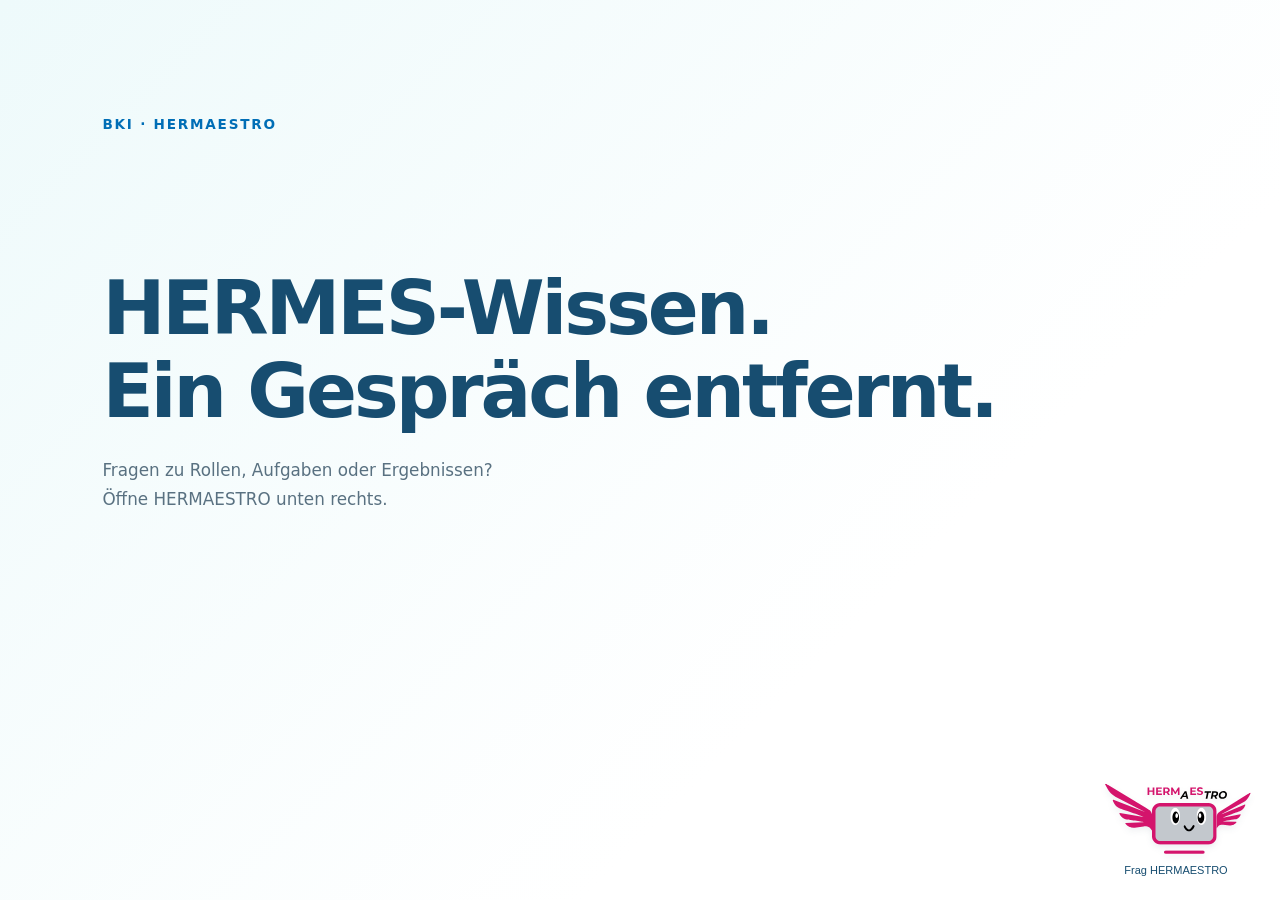
<file: public/index.html>
<!DOCTYPE html>
<html lang="de">
<head>
    <meta charset="utf-8">
    <meta name="viewport" content="width=device-width, initial-scale=1">
    <title>HERMES 2022 – Chatbot</title>
    <link rel="stylesheet" href="assets/style.css?v=20260923-widget">
    <link id="hermaestroFavicon" rel="icon" type="image/svg+xml" sizes="any" href="assets/favicon.svg?v=20260923-1">
</head>
<body>
    <main class="demo-page">
        <p class="demo-page__brand">BKI · HERMAESTRO</p>
        <h1>HERMES-Wissen.<br>Ein Gespräch entfernt.</h1>
        <p>Fragen zu Rollen, Aufgaben oder Ergebnissen?<br>Öffne HERMAESTRO unten rechts.</p>
    </main>
    <section class="chat" id="chatPanel" role="dialog" aria-labelledby="chatTitle" hidden>
        <header class="chat__header">
            <div class="chat__identity"><img src="assets/hermaestro.svg" width="94" height="46" alt="HERMAESTRO"><div><p class="chat__eyebrow">BKI · Methodenassistent</p><h2 id="chatTitle">HERMES 2022</h2></div></div>
            <div class="chat__actions"><button id="resetBtn" class="chat__reset" type="button">Neuer Chat</button><button id="closeChat" class="chat__close" type="button" aria-label="Chat schliessen">×</button></div>
        </header>

        <section id="welcome" class="chat__welcome" aria-label="Einstieg">
            <span class="chat__badge">Demo · Fachliche Abnahme offen</span>
            <h2>Deine Frage. Orientierung für dein Projekt.</h2>
            <p>Ich helfe dir bei HERMES 2022 – von Rollen und Aufgaben bis zu Ergebnissen und Phasen. Die passenden Textbelege kannst du direkt in der Antwort öffnen.</p>
            <div class="chat__suggestions">
                <button type="button" data-question="Was sind die wichtigsten Aufgaben des Auftraggebers?">Aufgaben des Auftraggebers <span aria-hidden="true">↗</span></button>
                <button type="button" data-question="Was müssen wir für den Projektabschluss erledigen?">Projektabschluss vorbereiten <span aria-hidden="true">↗</span></button>
                <button type="button" data-question="Was ist der Unterschied zwischen Releasebericht und Phasenbericht?">Release- und Phasenbericht <span aria-hidden="true">↗</span></button>
            </div>
            <p class="chat__scope">Ausschliesslich HERMES-Fragen. Andere Themen kann ich nicht beantworten.</p>
        </section>
        <div id="messages" class="chat__messages" role="log" aria-label="Gespräch" aria-live="polite" aria-relevant="additions"></div>

        <form id="chatForm" class="chat__form">
            <textarea id="input" class="chat__input" rows="1"
                      placeholder="Deine HERMES-Frage …"
                      autocomplete="off" maxlength="4000" aria-label="Deine Frage zu HERMES 2022"></textarea>
            <button id="sendBtn" class="chat__send" type="submit">Senden</button>
        </form>

        <p class="chat__disclaimer">
            Dieser Chatbot ist eine künstliche Intelligenz und kann Fehler machen.
            Bitte überprüfe wichtige Antworten anhand des Referenzhandbuchs.
        </p>
    </section>
    <button id="chatLauncher" class="chat-launcher" type="button" aria-label="HERMAESTRO Chat öffnen" aria-controls="chatPanel" aria-expanded="false"><svg xmlns="http://www.w3.org/2000/svg" data-name="Ebene 2" viewBox="-24 -24 1180 583" aria-hidden="true" focusable="false" class="hermaestro">
  <defs>
    <style>
      .cls-1 {
        clip-path: url(#clippath-6);
      }

      .cls-2 {
        clip-path: url(#clippath-7);
      }

      .cls-3 {
        fill: #d4146c;
      }

      .cls-4 {
        clip-path: url(#clippath-15);
      }

      .cls-5 {
        clip-path: url(#clippath-4);
      }

      .cls-6 {
        fill: #c3c8cd;
      }

      .cls-7 {
        clip-path: url(#clippath-9);
      }

      .cls-8 {
        clip-path: url(#clippath-10);
      }

      .cls-9 {
        fill: #fff;
      }

      .cls-10 {
        clip-path: url(#clippath-11);
      }

      .cls-11 {
        fill: none;
      }

      .cls-12 {
        clip-path: url(#clippath-1);
      }

      .cls-13 {
        clip-path: url(#clippath-5);
      }

      .cls-14 {
        clip-path: url(#clippath-8);
      }

      .cls-15 {
        clip-path: url(#clippath-3);
      }

      .cls-16 {
        clip-path: url(#clippath-12);
      }

      .cls-17 {
        clip-path: url(#clippath-14);
      }

      .cls-18 {
        fill-rule: evenodd;
      }

      .cls-19 {
        clip-path: url(#clippath-2);
      }

      .cls-20 {
        clip-path: url(#clippath-13);
      }

      .cls-21 {
        clip-path: url(#clippath);
      }
    </style>
    <clipPath id="clippath">
      <rect class="cls-11" x="387.42" y="169.59" width="464" height="270" />
    </clipPath>
    <clipPath id="clippath-1">
      <rect class="cls-11" x="384.42" y="149.85" width="489" height="315.48" />
    </clipPath>
    <clipPath id="clippath-2">
      <rect class="cls-11" x="474.67" y="508" width="309.33" height="26.85" />
    </clipPath>
    <clipPath id="clippath-3">
      <rect class="cls-11" width="466.67" height="394.67" />
    </clipPath>
    <clipPath id="clippath-4">
      <rect class="cls-11" x="80.62" y="-34.81" width="246" height="468" transform="translate(-55.24 318.05) rotate(-69.03)" />
    </clipPath>
    <clipPath id="clippath-5">
      <rect class="cls-11" width="466.67" height="394.67" />
    </clipPath>
    <clipPath id="clippath-6">
      <rect class="cls-11" x="28" y="2.67" width="362.67" height="366.67" />
    </clipPath>
    <clipPath id="clippath-7">
      <rect class="cls-11" x="80.62" y="-34.81" width="246" height="468" transform="translate(-55.24 318.05) rotate(-69.03)" />
    </clipPath>
    <clipPath id="clippath-8">
      <rect class="cls-11" x="80.7" y="-34.79" width="246" height="468" transform="translate(-55.22 318.13) rotate(-69.03)" />
    </clipPath>
    <clipPath id="clippath-9">
      <rect class="cls-11" x="870.67" y="69.33" width="261.33" height="277.33" />
    </clipPath>
    <clipPath id="clippath-10">
      <rect class="cls-11" x="833.73" y="127.14" width="345" height="181" transform="translate(-7.38 397.78) rotate(-22.28)" />
    </clipPath>
    <clipPath id="clippath-11">
      <rect class="cls-11" x="833.73" y="127.14" width="345" height="181" transform="translate(-7.38 397.78) rotate(-22.28)" />
    </clipPath>
    <clipPath id="clippath-12">
      <rect class="cls-11" x="523.27" y="185.81" width="74.06" height="131.53" />
    </clipPath>
    <clipPath id="clippath-13">
      <rect class="cls-11" x="721.33" y="185.81" width="73.94" height="131.53" />
    </clipPath>
    <clipPath id="clippath-14">
      <rect class="cls-11" x="622.67" y="316" width="85.33" height="49.81" />
    </clipPath>
    <clipPath id="clippath-15">
      <rect class="cls-11" x="344" y="10.67" width="454.67" height="100" />
    </clipPath>
  </defs>
  <g id="Ebene_1-2" data-name="Ebene 1">
    <g class="cls-21">
      <path class="cls-6" d="M433.91,169.8h560.91c1.52,0,3.04.07,4.56.22,1.52.15,3.02.37,4.51.67s2.97.67,4.42,1.11c1.46.44,2.89.95,4.3,1.54s2.78,1.23,4.13,1.95c1.34.72,2.65,1.5,3.91,2.35,1.27.84,2.48,1.75,3.66,2.71,1.18.97,2.31,1.99,3.38,3.07,1.08,1.07,2.1,2.2,3.06,3.38.97,1.17,1.88,2.4,2.72,3.66.85,1.27,1.63,2.57,2.34,3.91.72,1.34,1.37,2.72,1.95,4.13s1.09,2.84,1.54,4.29c.44,1.46.81,2.93,1.11,4.43s.52,2.99.67,4.51c.15,1.52.22,3.04.22,4.56v176.48c0,1.53-.07,3.04-.22,4.56-.15,1.52-.37,3.02-.67,4.51-.3,1.49-.67,2.97-1.11,4.43s-.95,2.89-1.54,4.3-1.23,2.78-1.95,4.12c-.71,1.34-1.49,2.65-2.34,3.92-.84,1.27-1.75,2.48-2.72,3.66-.96,1.18-1.98,2.3-3.06,3.38-1.07,1.08-2.2,2.1-3.38,3.06s-2.4,1.87-3.66,2.72c-1.27.84-2.57,1.63-3.91,2.34s-2.72,1.37-4.13,1.95c-1.41.58-2.84,1.1-4.3,1.54-1.45.44-2.93.81-4.42,1.11s-2.99.52-4.51.67c-1.52.15-3.04.22-4.56.22H433.91c-1.53,0-3.04-.08-4.56-.22-1.52-.15-3.02-.38-4.51-.67-1.49-.3-2.97-.67-4.43-1.11-1.46-.44-2.89-.95-4.3-1.54-1.41-.58-2.78-1.23-4.12-1.95-1.34-.72-2.65-1.5-3.92-2.34-1.27-.85-2.48-1.76-3.66-2.72s-2.3-1.98-3.38-3.06-2.1-2.2-3.06-3.38-1.87-2.4-2.72-3.66c-.84-1.27-1.63-2.57-2.34-3.92-.72-1.34-1.37-2.71-1.95-4.12-.58-1.41-1.1-2.84-1.54-4.3-.44-1.46-.81-2.93-1.11-4.43-.3-1.49-.52-2.99-.67-4.51-.15-1.52-.22-3.03-.22-4.56v-176.48c0-1.52.08-3.04.22-4.56.15-1.52.38-3.02.67-4.51s.67-2.97,1.11-4.43c.44-1.45.95-2.89,1.54-4.29.58-1.41,1.23-2.78,1.95-4.13s1.5-2.65,2.34-3.91c.85-1.27,1.76-2.49,2.72-3.66.96-1.18,1.98-2.31,3.06-3.38,1.08-1.08,2.2-2.1,3.38-3.07,1.18-.96,2.4-1.87,3.66-2.71,1.27-.85,2.57-1.63,3.92-2.35,1.34-.71,2.71-1.36,4.12-1.95s2.84-1.09,4.3-1.54,2.93-.81,4.43-1.11c1.49-.3,2.99-.52,4.51-.67,1.52-.15,3.03-.22,4.56-.22Z" />
    </g>
    <g class="cls-12">
      <path class="cls-3" d="M446.81,176.43c-19.81,0-35.94,16.13-35.94,35.94v189.46c0,19.81,16.13,35.93,35.94,35.93h364.63c19.81,0,35.94-16.12,35.94-35.93v-189.46c0-19.81-16.13-35.94-35.94-35.94h-364.63ZM811.44,464.21h-364.63c-34.4,0-62.39-27.98-62.39-62.39v-189.46c0-34.4,27.99-62.39,62.39-62.39h364.63c34.4,0,62.39,27.99,62.39,62.39v189.46c0,34.4-27.99,62.39-62.39,62.39" />
    </g>
    <g class="cls-19">
      <path class="cls-3" d="M769.89,535.11h-281.53c-7.31,0-13.23-5.92-13.23-13.22s5.92-13.23,13.23-13.23h281.53c7.3,0,13.23,5.92,13.23,13.23s-5.93,13.22-13.23,13.22" />
    </g>
    <g class="cls-15 hermaestro-wing-left">
      <g class="cls-5">
        <g class="cls-13">
          <g class="cls-1">
            <g class="cls-2">
              <g class="cls-14">
                <path class="cls-3" d="M389.35,368.66v-.02s0-.02,0-.02c-.21-.69-15.42-34.53-39.8-40.06-9.46-2.14-19.24-2.48-28.85-1.17l-67.4,9.22c-26.72,2.57-52.93-8.55-69.68-29.53-1.83-2.29-.29-5.68,2.64-5.81l135.13-6.01s.03-.01.03-.03.01-.03,0-.04c-4.47-4.29-125.78-19.7-129.3-20.15-.06,0-.11-.02-.16-.02-4.79-.78-9.43-2.03-13.83-3.72-18.83-7.22-33.74-22.36-40.58-41.6-.92-2.6,1.26-5.26,3.98-4.78l179.5,31.46c.08.01.16,0,.21-.05.06-.03.1-.08.13-.15.04-.11.03-.24-.1-.32-14.79-9.57-170.96-60.79-175.26-62.2-.07-.02-.13-.04-.19-.07-25.88-9.95-46.16-30.37-55.2-55.63l-2.69-7.51c-1.04-2.89,1.8-5.66,4.66-4.55l238.59,92.65c.11.04.19.02.27,0,.07-.04.13-.11.15-.17.06-.16.02-.33-.16-.42L107.41,102.11c-25.69-14.13-46.74-35.4-60.58-61.25L29.24,8c-1.71-3.2,1.88-6.63,4.99-4.76l306.64,183.77c3.61,2.16,24.64,15.4,27.52,18.46,8.42,8.98,20.21,27.59,19.03,54.14-1.59,36.01,1.76,107.27,1.93,109.03v.04" />
              </g>
            </g>
          </g>
        </g>
      </g>
    </g>
    <g class="cls-7 hermaestro-wing-right">
      <g class="cls-8">
        <g class="cls-10">
          <path class="cls-3" d="M872.3,345.73v-.02s0-.01,0-.01c.14-.51,10.77-25.69,28.64-30.18,6.93-1.74,14.13-2.15,21.23-1.34l49.8,5.65c19.72,1.44,38.84-7.19,50.83-22.92,1.31-1.72.11-4.19-2.04-4.24l-99.64-2.14s-.02-.01-.02-.02-.01-.02,0-.03c3.21-3.24,92.31-16.64,94.9-17.03.04,0,.08-.02.12-.02,3.52-.66,6.91-1.66,10.13-2.97,13.75-5.64,24.48-17.04,29.19-31.33.64-1.94-1.01-3.85-3.01-3.45l-131.68,26.2c-.06.01-.11.01-.16-.03-.05-.02-.08-.06-.09-.11-.04-.08-.02-.18.07-.24,10.73-7.3,124.9-47.67,128.04-48.78.05-.02.09-.03.14-.05,18.89-7.77,33.48-23.15,39.72-41.91l1.86-5.58c.71-2.15-1.43-4.14-3.52-3.27l-174.17,72.27c-.08.03-.14.02-.2,0-.05-.03-.1-.08-.11-.13-.05-.11-.02-.24.11-.31l163.04-89.14c18.68-10.83,33.83-26.86,43.59-46.14l12.4-24.51c1.2-2.39-1.5-4.85-3.77-3.42l-222.75,140.54c-2.62,1.65-17.89,11.76-19.95,14.06-6.05,6.76-14.42,20.66-13.1,40.19,1.78,26.5.52,79.04.42,80.34v.03" />
        </g>
      </g>
    </g>
    <g class="cls-16">
      <path class="cls-9" d="M596.93,251.17c0,2.14-.06,4.28-.18,6.41-.11,2.13-.29,4.24-.53,6.34-.23,2.1-.53,4.18-.88,6.22s-.76,4.06-1.22,6.04c-.46,1.97-.97,3.91-1.54,5.8-.57,1.89-1.19,3.72-1.85,5.5-.67,1.78-1.39,3.5-2.15,5.16-.77,1.65-1.57,3.23-2.43,4.75-.85,1.52-1.74,2.95-2.67,4.31-.93,1.36-1.9,2.63-2.91,3.82-1,1.19-2.03,2.29-3.09,3.3s-2.15,1.92-3.27,2.74c-1.11.82-2.24,1.54-3.4,2.16-1.16.63-2.32,1.14-3.51,1.56-1.18.42-2.37.73-3.57.94-1.2.21-2.4.32-3.6.32s-2.41-.1-3.61-.32c-1.2-.21-2.39-.52-3.57-.94-1.18-.42-2.35-.94-3.5-1.56-1.15-.62-2.29-1.34-3.4-2.16-1.11-.82-2.2-1.73-3.26-2.74s-2.1-2.11-3.1-3.3c-1.01-1.19-1.97-2.46-2.9-3.82s-1.82-2.79-2.68-4.31c-.85-1.52-1.66-3.1-2.42-4.75-.77-1.66-1.48-3.38-2.15-5.16-.67-1.78-1.29-3.61-1.86-5.5-.57-1.89-1.08-3.82-1.54-5.8-.46-1.98-.86-3.99-1.22-6.04-.35-2.05-.64-4.13-.88-6.22s-.41-4.21-.53-6.34c-.11-2.13-.18-4.27-.18-6.41s.06-4.28.18-6.41c.12-2.13.3-4.24.53-6.34.23-2.1.53-4.18.88-6.22.35-2.05.76-4.06,1.22-6.04.46-1.97.97-3.91,1.54-5.8s1.19-3.72,1.86-5.5c.67-1.78,1.39-3.5,2.15-5.16.76-1.65,1.57-3.23,2.42-4.75.85-1.52,1.74-2.95,2.68-4.31s1.9-2.63,2.9-3.82c1-1.19,2.04-2.29,3.09-3.3,1.07-1.01,2.15-1.92,3.27-2.74,1.11-.82,2.25-1.54,3.4-2.16,1.15-.63,2.32-1.14,3.5-1.56,1.18-.42,2.38-.73,3.57-.94,1.2-.21,2.41-.32,3.61-.32s2.41.1,3.6.32c1.2.21,2.39.52,3.57.94,1.18.42,2.35.94,3.51,1.56,1.15.62,2.29,1.34,3.4,2.16,1.11.82,2.2,1.73,3.27,2.74s2.09,2.11,3.1,3.3c1,1.19,1.97,2.46,2.9,3.82.93,1.36,1.82,2.79,2.67,4.31.85,1.52,1.66,3.1,2.43,4.75.77,1.66,1.48,3.38,2.15,5.16.67,1.78,1.29,3.61,1.85,5.5s1.08,3.82,1.55,5.8c.46,1.98.86,3.99,1.21,6.04s.64,4.12.88,6.22c.23,2.1.41,4.21.53,6.34.12,2.13.18,4.27.18,6.41Z" />
    </g>
    <g class="hermaestro-pupil"><path d="M588.84,258.99c0,1.45-.04,2.89-.12,4.33-.08,1.44-.2,2.87-.36,4.29-.16,1.42-.35,2.82-.59,4.21-.24,1.39-.51,2.74-.82,4.08s-.66,2.65-1.05,3.92-.8,2.52-1.26,3.72-.94,2.36-1.45,3.48-1.07,2.19-1.64,3.22c-.58,1.02-1.18,1.99-1.81,2.91-.64.92-1.29,1.78-1.96,2.58s-1.38,1.55-2.09,2.23-1.46,1.3-2.21,1.85c-.76.56-1.52,1.04-2.3,1.46-.78.42-1.57.77-2.36,1.05-.8.29-1.6.49-2.42.64-.81.14-1.63.21-2.44.21s-1.63-.07-2.44-.21c-.81-.15-1.61-.35-2.42-.64-.8-.28-1.59-.63-2.37-1.05-.78-.42-1.54-.91-2.3-1.46-.76-.55-1.49-1.17-2.21-1.85s-1.42-1.43-2.09-2.23-1.33-1.67-1.96-2.58-1.23-1.89-1.81-2.91c-.58-1.03-1.13-2.1-1.64-3.22s-1-2.28-1.45-3.48-.88-2.44-1.26-3.72c-.39-1.28-.73-2.58-1.05-3.92s-.58-2.7-.82-4.08c-.23-1.39-.43-2.79-.59-4.21-.16-1.42-.28-2.85-.35-4.29-.08-1.44-.12-2.89-.12-4.33s.04-2.89.12-4.33c.08-1.44.2-2.87.35-4.29.16-1.42.36-2.82.59-4.21.24-1.39.51-2.74.82-4.08s.66-2.65,1.05-3.92c.38-1.28.8-2.52,1.26-3.72s.94-2.36,1.45-3.48,1.06-2.19,1.64-3.21c.58-1.02,1.18-1.99,1.81-2.91.63-.92,1.29-1.78,1.96-2.58.68-.81,1.38-1.55,2.09-2.23s1.45-1.3,2.21-1.85c.76-.55,1.52-1.04,2.3-1.46.78-.42,1.57-.77,2.37-1.06.8-.28,1.6-.49,2.42-.64s1.63-.21,2.44-.21,1.63.07,2.44.21,1.61.35,2.41.64c.8.29,1.59.64,2.37,1.06.78.42,1.55.91,2.3,1.46.75.56,1.49,1.17,2.21,1.85s1.42,1.43,2.09,2.23c.68.8,1.33,1.66,1.96,2.58.63.92,1.23,1.89,1.81,2.91.58,1.03,1.13,2.09,1.64,3.21s1,2.28,1.45,3.48.87,2.45,1.26,3.72.73,2.58,1.05,3.92.58,2.7.82,4.08c.23,1.39.43,2.79.59,4.21.16,1.42.28,2.85.35,4.29.08,1.44.12,2.89.12,4.33Z" />
    <path class="cls-9" d="M581.29,245.59c0,1.17-.07,2.33-.19,3.47-.13,1.15-.32,2.26-.57,3.34-.25,1.08-.56,2.1-.92,3.08-.37.97-.78,1.87-1.25,2.69-.46.83-.97,1.56-1.52,2.21s-1.13,1.2-1.73,1.65c-.61.45-1.23.78-1.88,1.01s-1.3.34-1.95.34-1.31-.11-1.96-.34-1.27-.56-1.88-1.01c-.61-.45-1.19-.99-1.73-1.65s-1.05-1.39-1.52-2.21c-.47-.82-.88-1.72-1.25-2.69-.36-.97-.67-2-.92-3.08-.26-1.08-.44-2.19-.57-3.34-.13-1.15-.19-2.3-.19-3.47s.07-2.32.19-3.47c.13-1.15.32-2.26.57-3.34.25-1.08.56-2.1.92-3.08.37-.97.78-1.87,1.25-2.69.46-.83.97-1.57,1.52-2.21.55-.65,1.13-1.2,1.73-1.65.6-.45,1.23-.78,1.88-1.01s1.3-.34,1.96-.34,1.31.11,1.95.34,1.27.56,1.88,1.01c.6.45,1.18.99,1.73,1.65.55.65,1.05,1.39,1.52,2.21.47.82.88,1.72,1.25,2.69.36.97.67,2,.92,3.08.26,1.08.44,2.19.57,3.34.13,1.15.19,2.3.19,3.47Z" />
    </g><g class="cls-20">
      <path class="cls-9" d="M721.61,251.17c0,2.14.06,4.28.18,6.41.11,2.13.29,4.24.53,6.34.23,2.1.53,4.18.88,6.22s.76,4.06,1.22,6.04c.46,1.97.97,3.91,1.54,5.8.57,1.89,1.19,3.72,1.85,5.5.67,1.78,1.39,3.5,2.15,5.16.77,1.65,1.57,3.23,2.43,4.75.85,1.52,1.74,2.95,2.67,4.31.93,1.36,1.9,2.63,2.91,3.82,1,1.19,2.03,2.29,3.09,3.3s2.15,1.92,3.27,2.74c1.11.82,2.24,1.54,3.4,2.16,1.15.63,2.32,1.14,3.5,1.56,1.18.42,2.37.73,3.57.94,1.2.21,2.4.32,3.6.32s2.41-.1,3.61-.32c1.2-.21,2.39-.52,3.57-.94,1.18-.42,2.35-.94,3.5-1.56,1.15-.62,2.29-1.34,3.4-2.16,1.11-.82,2.2-1.73,3.26-2.74s2.1-2.11,3.1-3.3c1.01-1.19,1.97-2.46,2.9-3.82s1.82-2.79,2.68-4.31c.85-1.52,1.66-3.1,2.42-4.75.77-1.66,1.48-3.38,2.15-5.16.67-1.78,1.29-3.61,1.86-5.5.57-1.89,1.08-3.82,1.54-5.8.46-1.98.86-3.99,1.22-6.04.35-2.05.64-4.13.88-6.22s.41-4.21.53-6.34c.11-2.13.18-4.27.18-6.41s-.06-4.28-.18-6.41c-.12-2.13-.3-4.24-.53-6.34-.23-2.1-.53-4.18-.88-6.22-.35-2.05-.76-4.06-1.22-6.04-.46-1.97-.97-3.91-1.54-5.8s-1.19-3.72-1.86-5.5c-.67-1.78-1.39-3.5-2.15-5.16-.76-1.65-1.57-3.23-2.42-4.75-.85-1.52-1.74-2.95-2.68-4.31s-1.9-2.63-2.9-3.82c-1-1.19-2.04-2.29-3.09-3.3-1.07-1.01-2.15-1.92-3.27-2.74-1.11-.82-2.25-1.54-3.4-2.16-1.15-.63-2.32-1.14-3.5-1.56-1.18-.42-2.38-.73-3.57-.94-1.2-.21-2.41-.32-3.61-.32s-2.41.1-3.6.32c-1.2.21-2.39.52-3.57.94-1.18.42-2.35.94-3.5,1.56-1.16.62-2.29,1.34-3.4,2.16-1.11.82-2.2,1.73-3.27,2.74s-2.09,2.11-3.1,3.3c-1,1.19-1.97,2.46-2.9,3.82-.93,1.36-1.82,2.79-2.67,4.31-.85,1.52-1.66,3.1-2.43,4.75-.77,1.66-1.48,3.38-2.15,5.16-.67,1.78-1.29,3.61-1.85,5.5s-1.08,3.82-1.55,5.8c-.46,1.98-.86,3.99-1.21,6.04s-.64,4.12-.88,6.22c-.23,2.1-.41,4.21-.53,6.34-.12,2.13-.18,4.27-.18,6.41Z" />
    </g>
    <g class="hermaestro-pupil"><path d="M729.7,258.99c0,1.45.04,2.89.12,4.33.08,1.44.2,2.87.36,4.29.16,1.42.35,2.82.59,4.21.24,1.39.51,2.74.82,4.08s.66,2.65,1.05,3.92.8,2.52,1.26,3.72.94,2.36,1.45,3.48c.52,1.12,1.07,2.19,1.64,3.22.58,1.02,1.18,1.99,1.81,2.91s1.28,1.78,1.96,2.58,1.38,1.55,2.09,2.23,1.46,1.3,2.21,1.85c.76.56,1.52,1.04,2.3,1.46.78.42,1.57.77,2.37,1.05.8.29,1.6.49,2.41.64.81.14,1.63.21,2.44.21s1.63-.07,2.44-.21c.81-.15,1.61-.35,2.42-.64.8-.28,1.59-.63,2.37-1.05.78-.42,1.54-.91,2.3-1.46.76-.55,1.49-1.17,2.21-1.85s1.42-1.43,2.09-2.23,1.33-1.67,1.96-2.58,1.23-1.89,1.81-2.91c.58-1.03,1.13-2.1,1.64-3.22s1-2.28,1.45-3.48.88-2.44,1.26-3.72c.39-1.28.73-2.58,1.05-3.92s.58-2.7.82-4.08c.23-1.39.43-2.79.59-4.21.16-1.42.28-2.85.35-4.29.08-1.44.12-2.89.12-4.33s-.04-2.89-.12-4.33c-.08-1.44-.2-2.87-.35-4.29-.16-1.42-.36-2.82-.59-4.21-.24-1.39-.51-2.74-.82-4.08s-.66-2.65-1.05-3.92c-.38-1.28-.8-2.52-1.26-3.72s-.94-2.36-1.45-3.48-1.06-2.19-1.64-3.21c-.58-1.02-1.18-1.99-1.81-2.91-.63-.92-1.29-1.78-1.96-2.58-.68-.81-1.38-1.55-2.09-2.23s-1.45-1.3-2.21-1.85c-.76-.55-1.52-1.04-2.3-1.46-.78-.42-1.57-.77-2.37-1.06-.8-.28-1.6-.49-2.42-.64s-1.63-.21-2.44-.21-1.63.07-2.44.21c-.81.14-1.61.35-2.41.64-.8.29-1.59.64-2.37,1.06-.78.42-1.55.91-2.3,1.46-.75.56-1.49,1.17-2.21,1.85s-1.42,1.43-2.09,2.23c-.68.8-1.33,1.66-1.96,2.58-.63.92-1.23,1.89-1.81,2.91-.58,1.03-1.13,2.09-1.64,3.21s-1,2.28-1.45,3.48-.87,2.45-1.26,3.72-.73,2.58-1.05,3.92-.58,2.7-.82,4.08c-.23,1.39-.43,2.79-.59,4.21-.16,1.42-.28,2.85-.36,4.29-.08,1.44-.12,2.89-.12,4.33Z" />
    <path class="cls-9" d="M737.26,245.59c0,1.17.07,2.33.19,3.47.13,1.15.32,2.26.57,3.34.25,1.08.56,2.1.92,3.08.37.97.78,1.87,1.25,2.69.46.83.97,1.56,1.52,2.21s1.13,1.2,1.73,1.65c.61.45,1.23.78,1.88,1.01s1.3.34,1.95.34,1.31-.11,1.96-.34c.64-.23,1.27-.56,1.88-1.01.61-.45,1.19-.99,1.73-1.65s1.05-1.39,1.52-2.21c.47-.82.88-1.72,1.25-2.69.36-.97.67-2,.92-3.08.26-1.08.44-2.19.57-3.34.13-1.15.19-2.3.19-3.47s-.07-2.32-.19-3.47c-.13-1.15-.32-2.26-.57-3.34-.25-1.08-.56-2.1-.92-3.08-.37-.97-.78-1.87-1.25-2.69-.46-.83-.97-1.57-1.52-2.21-.55-.65-1.13-1.2-1.73-1.65-.6-.45-1.23-.78-1.88-1.01-.65-.23-1.3-.34-1.96-.34s-1.31.11-1.95.34-1.27.56-1.88,1.01c-.6.45-1.18.99-1.73,1.65-.55.65-1.05,1.39-1.52,2.21-.47.82-.89,1.72-1.25,2.69-.36.97-.67,2-.92,3.08-.26,1.08-.44,2.19-.57,3.34-.13,1.15-.19,2.3-.19,3.47Z" />
    </g><g class="cls-17">
      <path class="cls-18" d="M623.4,330.46c-1.79-4.03.04-8.74,4.08-10.52,4.02-1.78,8.76.04,10.54,4.07,0,0,4.88,11.04,13.04,19.01,4.27,4.19,9.45,7.83,15.63,6.61,8.09-1.6,16.42-10.05,26.08-28.77,2.03-3.91,6.85-5.45,10.76-3.44,3.94,2.02,5.48,6.82,3.47,10.74-13.06,25.31-26.24,34.94-37.19,37.1-11.58,2.3-21.94-3.02-29.95-10.86-10.28-10.06-16.44-23.94-16.44-23.94Z" />
    </g>
    <g class="cls-4">
      <g>
        <path class="cls-3" d="M402.53,32.26v56.38h-13.04v-23.13h-25.63v23.13h-13.04v-56.38h13.04v22.23h25.63v-22.23h13.04Z" />
        <path class="cls-3" d="M459.55,78.15v10.48h-43.65v-56.38h42.6v10.46h-29.65v12.25h26.19v10.15h-26.19v13.04h30.69Z" />
        <path class="cls-3" d="M505.86,88.63l-10.88-15.71h-12v15.71h-13.04v-56.38h24.4c5,0,9.33.83,13,2.5,3.68,1.66,6.51,4.02,8.5,7.08,2,3.06,3,6.68,3,10.88s-1.01,7.79-3.02,10.83c-2.02,3.03-4.88,5.35-8.58,6.96l12.65,18.13h-14.02ZM505.63,52.71c0-3.17-1.02-5.59-3.06-7.29-2.04-1.69-5.03-2.54-8.96-2.54h-10.63v19.65h10.63c3.93,0,6.92-.85,8.96-2.56,2.04-1.72,3.06-4.14,3.06-7.25Z" />
        <path class="cls-3" d="M580.46,88.63l-.08-33.83-16.6,27.88h-5.88l-16.5-27.15v33.1h-12.25v-56.38h10.79l21.1,35.04,20.77-35.04h10.71l.17,56.38h-12.23Z" />
        <path class="cls-3" d="M718.13,78.15v10.48h-43.65v-56.38h42.6v10.46h-29.65v12.25h26.19v10.15h-26.19v13.04h30.69Z" />
        <path class="cls-3" d="M747.05,89.59c-4.46,0-8.77-.6-12.94-1.81-4.16-1.21-7.49-2.78-10.02-4.71l4.44-9.81c2.42,1.77,5.28,3.19,8.6,4.27,3.33,1.07,6.67,1.6,10,1.6,3.71,0,6.44-.55,8.21-1.65,1.78-1.11,2.67-2.57,2.67-4.4,0-1.34-.53-2.46-1.58-3.33-1.04-.89-2.39-1.6-4.02-2.15-1.64-.54-3.85-1.13-6.65-1.77-4.29-1.03-7.81-2.05-10.54-3.06-2.74-1.01-5.09-2.65-7.06-4.9-1.96-2.26-2.94-5.28-2.94-9.04,0-3.28.89-6.24,2.67-8.9,1.78-2.65,4.45-4.76,8.02-6.31,3.57-1.57,7.93-2.35,13.08-2.35,3.59,0,7.11.43,10.54,1.29,3.44.86,6.45,2.1,9.02,3.71l-4.02,9.92c-5.21-2.96-10.42-4.44-15.63-4.44-3.66,0-6.35.59-8.1,1.77-1.74,1.18-2.6,2.74-2.6,4.67s1.01,3.37,3.02,4.31c2.01.95,5.08,1.87,9.21,2.77,4.3,1.03,7.82,2.06,10.56,3.08,2.73,1.02,5.08,2.63,7.04,4.83,1.96,2.2,2.94,5.17,2.94,8.92,0,3.22-.91,6.17-2.71,8.83-1.79,2.66-4.49,4.76-8.08,6.31-3.6,1.55-7.97,2.33-13.13,2.33Z" />
      </g>
    </g>
    <path d="M643.11,105.43h-26.25l-7.33,12.08h-13.94l36.5-56.38h12.88l13.85,56.38h-13.04l-2.67-12.08ZM640.94,95.54l-4.75-21.75-13.29,21.75h18.04Z" />
    <path d="M799.48,71.77h-18.04l2.17-10.63h49.13l-2.17,10.63h-17.96l-9.19,45.75h-13.04l9.1-45.75Z" />
    <path d="M884.76,78.62c0,5.27-1.43,9.78-4.27,13.54-2.83,3.75-6.78,6.41-11.83,7.96l9.83,17.4h-13.77l-8.85-15.79h-11.13l-3.15,15.79h-13.13l11.27-56.38h22.96c6.98,0,12.41,1.54,16.27,4.6,3.86,3.06,5.79,7.35,5.79,12.88ZM857.87,91.35c4.34,0,7.71-.99,10.1-2.98,2.39-2,3.58-4.84,3.58-8.54,0-2.69-.91-4.71-2.73-6.04-1.82-1.34-4.43-2.02-7.81-2.02h-10.31l-3.94,19.58h11.1Z" />
    <path d="M916.9,118.47c-5.63,0-10.51-1.01-14.65-3.04-4.14-2.04-7.31-4.92-9.52-8.63-2.2-3.71-3.29-7.98-3.29-12.81,0-6.39,1.46-12.15,4.4-17.27,2.93-5.13,7.03-9.17,12.31-12.13,5.29-2.96,11.34-4.44,18.17-4.44,5.64,0,10.52,1.02,14.65,3.06,4.14,2.04,7.3,4.92,9.5,8.63,2.21,3.71,3.31,7.98,3.31,12.81,0,6.39-1.47,12.15-4.4,17.27-2.92,5.13-7.02,9.17-12.31,12.13-5.29,2.95-11.35,4.42-18.17,4.42ZM918.05,107.37c4.13,0,7.74-.99,10.85-2.98,3.13-1.98,5.51-4.65,7.17-7.98,1.67-3.33,2.5-7.01,2.5-11.04,0-4.29-1.34-7.71-4.02-10.25-2.68-2.55-6.47-3.83-11.35-3.83-4.14,0-7.77.99-10.88,2.98-3.11,1.99-5.5,4.65-7.17,7.98-1.67,3.32-2.5,6.99-2.5,11.02,0,4.31,1.34,7.74,4.02,10.29,2.69,2.54,6.48,3.81,11.38,3.81Z" />
  </g>
</svg><span class="chat-launcher__label">Frag HERMAESTRO</span></button>
    <noscript><p>Bitte aktiviere JavaScript, um den Chat zu öffnen.</p></noscript>

    <script src="assets/chat.js?v=20260923-widget"></script>
    <script src="assets/favicon.js?v=20260923-1"></script>
</body>
</html>
</file>
<file: public/assets/style.css>
:root {
    --bg: #f4f6f9;
    --panel: #ffffff;
    --border: #e2e8f0;
    --text: #1f2937;
    --muted: #6b7280;
    --accent: #1f4e79;
    --accent-contrast: #ffffff;
    --bot-bubble: #eef2f7;
    --user-bubble: #1f4e79;
}

* { box-sizing: border-box; }

body {
    margin: 0;
    font-family: system-ui, -apple-system, "Segoe UI", Roboto, sans-serif;
    background: var(--bg);
    color: var(--text);
}

.chat {
    max-width: 760px;
    margin: 0 auto;
    height: 100vh;
    display: flex;
    flex-direction: column;
    background: var(--panel);
    border-left: 1px solid var(--border);
    border-right: 1px solid var(--border);
}

.chat__header {
    display: flex;
    align-items: center;
    justify-content: space-between;
    padding: 14px 20px;
    border-bottom: 1px solid var(--border);
}

.chat__header h1 {
    font-size: 1.1rem;
    margin: 0;
    color: var(--accent);
}

.chat__reset {
    font-size: 0.8rem;
    color: var(--accent);
    background: transparent;
    border: 1px solid var(--border);
    border-radius: 6px;
    padding: 6px 10px;
    cursor: pointer;
}
.chat__reset:hover { background: var(--bot-bubble); }

.chat__messages {
    flex: 1;
    overflow-y: auto;
    padding: 20px;
    display: flex;
    flex-direction: column;
    gap: 14px;
}

.msg { display: flex; }
.msg--user { justify-content: flex-end; }
.msg--bot { justify-content: flex-start; }

.msg__bubble {
    max-width: 80%;
    padding: 10px 14px;
    border-radius: 12px;
    line-height: 1.5;
    white-space: pre-wrap;
    word-wrap: break-word;
}

.msg--bot .msg__bubble {
    background: var(--bot-bubble);
    border-bottom-left-radius: 4px;
}

.msg--user .msg__bubble {
    background: var(--user-bubble);
    color: var(--accent-contrast);
    border-bottom-right-radius: 4px;
}

.msg--bot.is-typing .msg__bubble { color: var(--muted); font-style: italic; }

.chat__form {
    display: flex;
    gap: 10px;
    padding: 14px 20px;
    border-top: 1px solid var(--border);
}

.chat__input {
    flex: 1;
    resize: none;
    border: 1px solid var(--border);
    border-radius: 8px;
    padding: 10px 12px;
    font: inherit;
    max-height: 160px;
}
.chat__input:focus { outline: 2px solid var(--accent); outline-offset: -1px; }

.chat__send {
    background: var(--accent);
    color: var(--accent-contrast);
    border: none;
    border-radius: 8px;
    padding: 0 18px;
    font: inherit;
    cursor: pointer;
}
.chat__send:disabled { opacity: 0.5; cursor: not-allowed; }

.chat__disclaimer {
    margin: 0;
    padding: 8px 20px 14px;
    font-size: 0.72rem;
    color: var(--muted);
    text-align: center;
}

.chat { height: 100dvh; }
.chat__messages { min-height: 0; }
details { margin-top: 1rem; white-space: normal; }
summary { cursor: pointer; font-weight: 600; }
blockquote { margin: 1rem 0; padding-left: 1rem; border-left: 3px solid var(--accent); white-space: pre-wrap; font-size: .9rem; }
button:disabled { opacity: .5; cursor: not-allowed; }
@media (max-width: 480px) { .msg__bubble { max-width: 95%; } .chat__header, .chat__form { padding: 12px; } .chat__input { min-width: 0; } }


/* Einstieg und Gespräch teilen sich denselben einbettbaren Bereich. */
.chat__eyebrow { margin: 0 0 5px; font-size: .72rem; letter-spacing: .07em; text-transform: uppercase; color: var(--muted); }
.chat__header { padding: 20px 24px; gap: 12px; }
.chat__header h1 { font-size: 1.35rem; }
.chat__welcome { padding: 30px 28px 12px; overflow-y: auto; }
.chat__welcome[hidden] { display: none; }
.chat__welcome h2 { font-size: clamp(1.45rem, 4vw, 2rem); line-height: 1.2; max-width: 530px; margin: 20px 0 14px; letter-spacing: -.025em; }
.chat__welcome p { line-height: 1.6; color: var(--muted); }
.chat__badge { display: inline-block; background: #edf3f8; color: #345575; font-size: .72rem; padding: 6px 10px; border-radius: 20px; }
.chat__suggestions { display: grid; gap: 8px; margin: 24px 0 18px; }
.chat__suggestions button { display: flex; justify-content: space-between; gap: 12px; text-align: left; font: inherit; font-size: .9rem; padding: 14px 16px; border: 1px solid var(--border); border-radius: 10px; background: white; color: var(--accent); cursor: pointer; }
.chat__suggestions button:hover { background: var(--bot-bubble); border-color: var(--accent); }
.chat__scope { font-size: .8rem; }
.chat__input { min-width: 0; }
.msg__meta { display: block; margin-top: 14px; color: var(--muted); font-size: .7rem; }
.chat__messages:empty { padding: 0; }
button:focus-visible, summary:focus-visible { outline: 2px solid var(--accent); outline-offset: 3px; }
@media (max-width: 480px) { .chat__welcome { padding: 20px 16px 8px; } .chat__header { padding: 14px 16px; } .chat__reset { max-width: 120px; } }
@media (max-height: 600px) { .chat__welcome { padding-top: 12px; } .chat__welcome h2 { margin-top: 12px; } .chat__suggestions { margin: 12px 0; } }


/* Aufklappbares HERMAESTRO-Fenster; API und Verlauf bleiben unverändert. */
[hidden] { display: none !important; }
.demo-page { min-height: 100dvh; padding: clamp(28px, 8vw, 110px); background: linear-gradient(135deg, #eefafb, #fff 68%); }
.demo-page__brand { color: #006eb6; font-size: .85rem; letter-spacing: .13em; font-weight: 700; }
.demo-page h1 { color: #174d70; font-size: clamp(2.4rem, 6vw, 4.7rem); line-height: 1.1; letter-spacing: -.04em; margin: 15vh 0 24px; }
.demo-page > p:last-child { color: #597181; font-size: 1.05rem; line-height: 1.7; }
.chat { position: fixed; z-index: 10000; right: 24px; bottom: 128px; width: min(520px, calc(100vw - 32px)); height: min(720px, calc(100dvh - 152px)); margin: 0; max-width: none; border: 1px solid var(--border); border-radius: 22px; box-shadow: 0 18px 64px #14394e30; overflow: hidden; }
.chat__header { padding: 14px 16px; flex-shrink: 0; gap: 8px; }
.chat__identity, .chat__actions { display: flex; align-items: center; gap: 10px; }
.chat__identity img { width: 88px; height: auto; }
.chat__header h2 { margin: 0; font-size: 1rem; color: var(--accent); }
.chat__eyebrow { font-size: .6rem; letter-spacing: .025em; }
.chat__close { border: 0; border-radius: 50%; background: #eef2f7; color: var(--accent); width: 38px; height: 38px; font-size: 26px; cursor: pointer; flex-shrink: 0; }
.chat__welcome { padding: 20px 22px 8px; }
.chat__welcome h2 { font-size: 1.55rem; }
.chat__welcome p { font-size: .9rem; }
.chat__suggestions { margin: 16px 0; }
.chat__suggestions button { font-size: .85rem; padding: 11px 12px; }
.chat__form, .chat__disclaimer { flex-shrink: 0; }
.chat__input { font-size: 16px; }
.chat-launcher { position: fixed; right: 24px; bottom: max(14px, env(safe-area-inset-bottom)); z-index: 10001; width: 160px; padding: 6px 2px; border: none; border-radius: 14px; background: transparent; cursor: pointer; color: #174d70; }
.hermaestro { display: block; width: 100%; height: auto; overflow: visible; filter: drop-shadow(0 3px 3px #15354d15); }
.chat-launcher__label { display: inline-block; margin-top: 3px; padding: 4px 9px; background: #ffffffed; border-radius: 15px; font-size: 11px; }
.hermaestro-wing-left { transform-origin: 387px 287px; }
.hermaestro-wing-right { transform-origin: 873px 280px; }
.is-animated .hermaestro-wing-left { animation: wing-left 1.6s ease-in-out 3; }
.is-animated .hermaestro-wing-right { animation: wing-right 1.6s ease-in-out 3; }
.is-animated .hermaestro-pupil { animation: eye-roll 4.8s ease-in-out 1; }
@keyframes wing-left { 0%, 100% { transform: rotate(0); } 35% { transform: rotate(7deg); } 65% { transform: rotate(-3deg); } }
@keyframes wing-right { 0%, 100% { transform: rotate(0); } 35% { transform: rotate(-7deg); } 65% { transform: rotate(3deg); } }
@keyframes eye-roll { 0%, 20%, 80%, 100% { transform: translate(0,0); } 35% { transform: translate(-6px,-5px); } 48% { transform: translate(0,-12px); } 61% { transform: translate(6px,-5px); } }
@media (prefers-reduced-motion: reduce) { .hermaestro * { animation: none !important; } }
@media (max-width: 580px) {
    .chat { right: 8px; left: 8px; width: auto; bottom: 108px; height: calc(100dvh - 120px); border-radius: 18px; }
    .chat-launcher { right: 14px; width: 135px; bottom: max(8px, env(safe-area-inset-bottom)); }
    .chat__identity { gap: 6px; } .chat__identity img { width: 65px; }
    .chat__header { padding: 12px; } .chat__actions { gap: 6px; }
    .chat__welcome { padding: 16px; } .chat__welcome h2 { font-size: 1.35rem; }
    .chat__eyebrow { display: none; }
    .demo-page h1 { margin-top: 12vh; } .chat-is-open { overflow: hidden; }
}
@media (max-height: 500px) { .chat { bottom: 8px; height: calc(100dvh - 16px); } .chat-is-open .chat-launcher { display: none; } }
</file>
